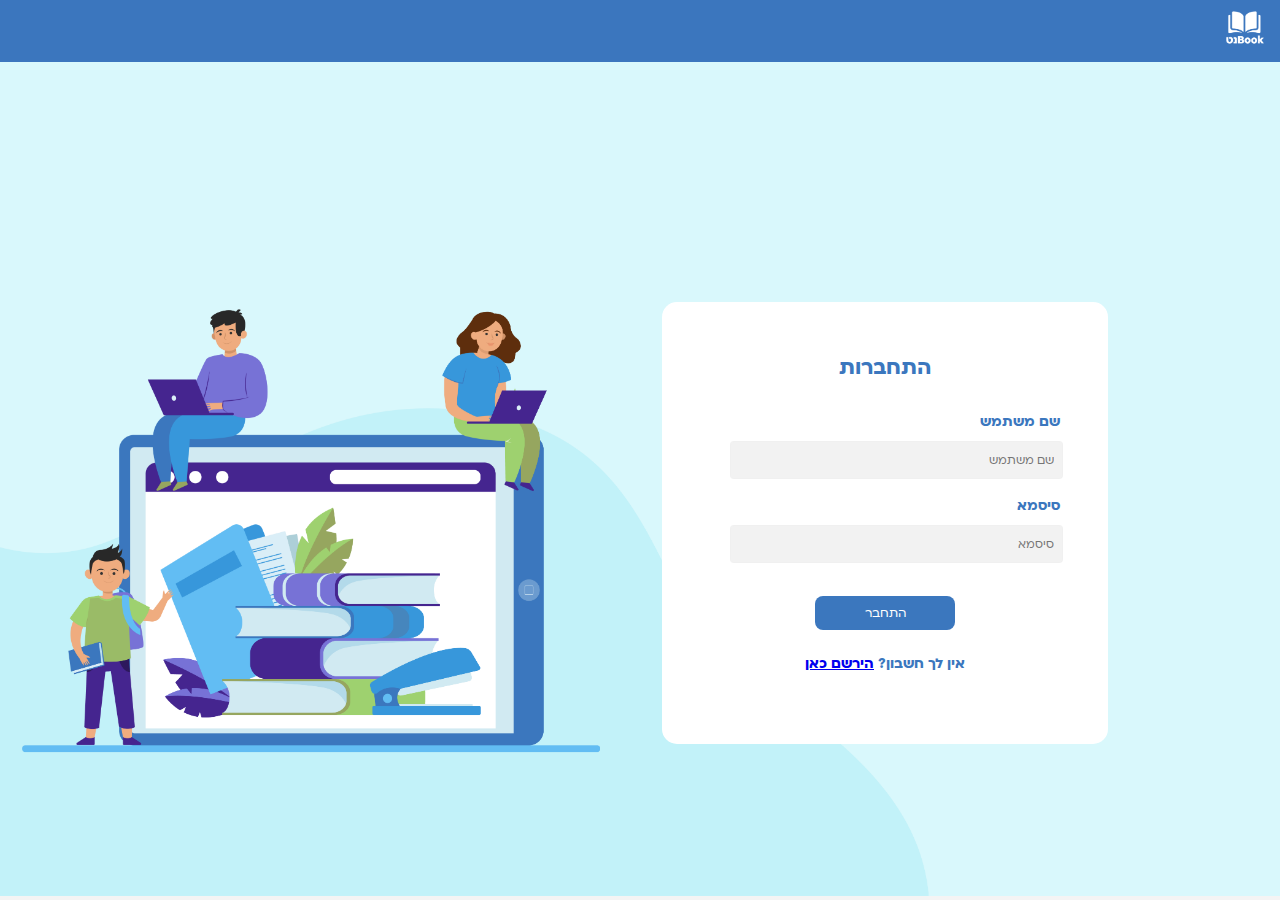
<file: index.html>
<!DOCTYPE html>
<html lang="he">
<head>
    <meta charset="UTF-8">
    <meta name="viewport" content="width=device-width, initial-scale=1.0">
    <title>Book Tracker SPA</title>
    <link rel="stylesheet" href="./client/CSS/index.css">
    <link rel="stylesheet" href="./client/CSS/main.css">
    <link rel="stylesheet" href="./client/CSS/loginTemplate.css">
    <link rel="stylesheet" href="./client/CSS/registrationTemplate.css">
    <link rel="stylesheet" href="./client/CSS/bookTemplate.css">
    <script type="module" src="./client/js/main.js"></script>  
    <script type="module" src="./client/js/router.js"></script>
    <script type="module" src="./client/js/books.js"></script>
  
    
</head>
<body>

    <!-- Navigation Bar -->
    <nav class="navbar">
        <div class="left-buttons"></div>
        <div class="logo">
            <img src="./client/MEDIA/booklogo2.png" alt="Logo">
        </div>
    </nav>

  

    <!-- SPA Container: כל התוכן יוחלף כאן -->
    <div id="app">טוען...</div>

    <!--  תבניות (Templates) לדפים שונים -->
    <template id="login">
      <h1>All books in one place!</h1>
      
        <section class="login-section">
            <form class="login-form">
                <h2>התחברות</h2>
                <label for="username">שם משתמש</label>
                <input type="text" id="username" name="username" placeholder="שם משתמש" required>

                <label for="password">סיסמא</label>
                <input type="password" id="password" name="password" placeholder="סיסמא" required>

                <p id="login-error-message" style="color: red; display: none;"></p> <!-- Error Message Here -->

                <button type="submit">התחבר</button>
                <h4>אין לך חשבון? <a href="#" data-route="register">הירשם כאן</a></h4>
            </form>
        </section>
    </template>

    <template id="register">
        <section class="register-section">
            <form class="register-form">
                <h2>הרשמה</h2>
                <label for="username">שם משתמש</label>
                <input type="text" id="register-username" name="username" placeholder="שם משתמש" required>

                <label for="password">סיסמא</label>
                <input type="password" id="register-password" name="password" placeholder="סיסמא" required>

                <button type="submit">הרשם</button>
                <h4>כבר יש לך חשבון? <a href="#" data-route="login">התחבר כאן</a></h4>
            </form>
        </section>
    </template>

    <!-- אזור אישי -->
    <template id="books_template">
        <section class="book-section">
            <h2 style="text-align: center;"> My Books Collection</h2> <!-- כותרת מרכזית -->
    
            <!-- 🔍 אזור חיפוש -->
            <div class="search-container">
                <input type="text" id="searchInput" placeholder="🔍 חפש ספר..." onkeyup="filterBooks()">
                <button onclick="filterBooks()">חיפוש</button>
            </div>
    
            <!-- 📖 רשימת ספרים -->
            <div class="books-grid" id="booksList">
                <!-- כאן יתווספו הספרים דינאמית -->
            </div>

            <div class="buttons-container">
                <!-- <button id="addBookButton">➕ הוסף ספר</button> -->
                <a href="#" data-route="add_books_template" class="btn">➕ הוסף ספר</a>

                <!--<button onclick="navigateTo('login')">🔄 חזרה להתחברות</button>-->
                <a href="#" data-route="login" class="btn">🔄 חזרה להתחברות</a>

            </div>
     
        </section>
    </template>
    

    <template id="add_books_template">
        <section class="add-books-section">
            <h2>📖 הוספת ספר חדש</h2>
    
            <form id="addBookForm">
                <label for="title">שם הספר</label>
                <input type="text" id="title" required>
    
                <label for="author">מחבר</label>
                <input type="text" id="author" required>
    
                <label for="year">שנת הוצאה</label>
                <input type="number" id="year" required>
    
                <label for="status">סטטוס</label>
                <select id="status">
                    <option value="To Read">לקרוא</option>
                    <option value="Reading">בקיראה</option>
                    <option value="Read">נקרא</option>
                </select>
    
                <label for="description">תיאור</label>
                <textarea id="description"></textarea>
    
                <button type="button" onclick="addBook()">➕ הוסף ספר</button>


            </form>
    
            <!--<button onclick="navigateTo('books_template')">🔙 חזרה לספרים שלי</button> -->
            <a href="#" data-route="books_template" class="btn">🔙 חזרה לספרים שלי</a>
        </section>
    </template>
    
    
</body>
</html>
</file>
<file: client/CSS/index.css>
body {
    margin: 0;
    background-color: #f4f4f4;
    color: #333;
    font-family: 'Ploni', sans-serif;
    font-weight: 300;
    justify-content: center;
    align-items: center;
    
}

/* Navbar should always be visible */
.navbar {
    position: fixed;  /* Keeps it on top */
    top: 0;
    left: 0;
    width: 100%;
    height: 60px;  /* Adjust if needed */
    display: flex;
    justify-content: space-between;
    align-items: center;
    background-color: #3b76be;
    padding: 2px 50px 0px 0px;
    z-index: 1000;  /* Ensures it's above other elements */
}

  
/* Left side: Buttons container */
.left-buttons {
    display: flex;
    gap: 10px;
}
  
/* Styling for the buttons */
.left-buttons button {
    padding: 8px 8px;
    background-color: #555;
    color: white;
    border: none;
    border-radius: 4px;
    cursor: pointer;
}
  
.left-buttons button:hover {
    background-color: #777;
}
  
/* Right side: Logo container */
.logo img {
    height: 60px; /* Adjust as needed */
}

h1{
    padding: 2px;
    margin-left: 64%;
    color: #9ED16F;
    font-size: 36px;
}
</file>
<file: client/CSS/main.css>
/* Light Weight (300) */
@font-face {
    font-family: 'Ploni';
    src: url('../FONTS/ploni-aaa-200-OFFICE.ttf') format('truetype');
    font-weight: 200;
}

@font-face {
    font-family: 'Ploni';
    src: url('../FONTS/ploni-aaa-300-OFFICE.ttf') format('truetype');
    font-weight: 300;
}
  
/* Regular Weight (400) */
@font-face {
    font-family: 'Ploni';
    src: url('../FONTS/ploni-aaa-400-OFFICE.ttf') format('truetype');
    font-weight: 400;
}
  
/* Medium Weight (500) */
@font-face {
    font-family: 'Ploni';
    src: url('../FONTS/ploni-aaa-500-OFFICE.ttf') format('truetype');
    font-weight: 500;
}
  
/* Bold Weight (700) */
@font-face {
    font-family: 'Ploni';
    src: url('../FONTS/ploni-aaa-700-OFFICE.ttf') format('truetype');
    font-weight: 700;
}
</file>
<file: client/CSS/loginTemplate.css>
/* Login Section Styling */
.login-section {
    position: absolute;
    top: 10px; /* Push it down so it doesn't cover the navbar */
    left: 0;
    width: 100vw;  
    height: 94%;
    display: flex;
    justify-content: flex-end;
    align-items: center;
    background-image: url('../MEDIA/back3.png');
    background-repeat: no-repeat;
    background-size: cover;
    background-position: center;
    padding: 20px;
}


  
/* Login Form Styling */
.login-form {
    margin-top: 140px;
    background-color: #fff;
    padding: 3em;
    border-radius: 15px;
    width: 100%;
    max-width: 350px;
    align-items: center;
    justify-content: center;
    position: relative;
    right: 15%;  /* Push the form slightly to the left from the right edge */
}

  
.login-form h2 {
    color: #3B77BE;
    margin-top: 0;
    margin-bottom: 1em;
    text-align: center;
}

.login-form label {
    display: block;
    margin-bottom: 0.5em;
    font-weight: bold;
    text-align: right;
    color: #3B77BE;
    
}

.login-form input {
    width: 90%;
    padding: 8px;
    border: 1px solid #f0f0f0e2;
    background-color: #f0f0f0e2;;
    border-radius: 4px;
    margin-bottom: 15px;
    margin-left: 20px;
    font-family: 'Ploni', sans-serif;
    text-align: right;
}
  
.login-form button {
    width: 40%;
    padding: 7px;
    background-color: #3B77BE;
    color: #fff;
    border: none;
    border-radius: 8px;
    cursor: pointer;
    display: block;  /* Make it a block element */
    margin: 0 auto;  /* Center horizontally */
    font-family: 'Ploni', sans-serif;
    font-size: 14px;
    margin-top: 18px;
   
}
  
.login-form button:hover {
    background-color: #9ED16F;
}

.login-form h4 {
    text-align: center;
    color:  #3B77BE;
    font-family: 'Ploni', sans-serif;
    font-weight: 300px;

}

.login-section p{
    text-align: center;
}
</file>
<file: client/CSS/registrationTemplate.css>
/* Login Section Styling */
.register-section {
    position: absolute;
    top: 10px; /* Push it down so it doesn't cover the navbar */
    left: 0;
    width: 100vw;  
    height: 94%;
    display: flex;
    align-items: center;
    background-image: url('../MEDIA/registration_back-01.png');
    background-repeat: no-repeat;
    background-size: cover;
    background-position: center;
    padding: 20px;
}


  
/* Login Form Styling */
.register-form {
    margin-top: 140px;
    background-color: #fff;
    padding: 3em;
    border-radius: 15px;
    width: 100%;
    max-width: 350px;
    align-items: center;
    justify-content: center;
    position: relative;
    left:15%;
}

  
.register-form h2 {
    color: #3B77BE;
    margin-top: 0;
    margin-bottom: 1em;
    text-align: center;
}

.register-form label {
    display: block;
    margin-bottom: 0.5em;
    font-weight: bold;
    text-align: right;
    color: #3B77BE;
    
}

.register-form input {
    width: 90%;
    padding: 8px;
    border: 1px solid #f0f0f0e2;
    background-color: #f0f0f0e2;;
    border-radius: 4px;
    margin-bottom: 15px;
    margin-left: 20px;
    font-family: 'Ploni', sans-serif;
    text-align: right;
}
  
.register-form button {
    width: 40%;
    padding: 7px;
    background-color: #3B77BE;
    color: #fff;
    border: none;
    border-radius: 8px;
    cursor: pointer;
    display: block;  /* Make it a block element */
    margin: 0 auto;  /* Center horizontally */
    font-family: 'Ploni', sans-serif;
    font-size: 14px;
    margin-top: 18px;
   
}
  
.register-form button:hover {
    background-color: #9ED16F;
}

.register-form h4 {
    text-align: center;
    color:  #3B77BE;
    font-family: 'Ploni', sans-serif;
    font-weight: 300px;

}
</file>
<file: client/CSS/bookTemplate.css>
.buttons-container {
    display: flex;
    justify-content: center;
    align-items: center;
    width: 100%; /* Ensure full width */
    gap: 10px;
}


.btn {
    align-items: center;
    display: inline-flex;
    align-items: center;
    justify-content: center;
    padding: 6px 12px;
    font-size: 16px;
    font-weight: 500;
    text-decoration: none;
    background-color: #9ED16F; /* Green color */
    color: white;
    border-radius: 15px;
    border: none;
    cursor: pointer;
    transition: transform 0.2s, background-color 0.3s;
}

.btn:hover {
    background-color: #28a745; /* Darker green */
    transform: scale(1.05); /* Slight zoom effect */
}

.btn i {
    margin-right: 8px;
}



.book-section{
    position: absolute;
    top: 10px; /* Push it down so it doesn't cover the navbar */
    left: 0;
    width: 100vw;  
    height: 94%;
    justify-content: flex;
    align-items: center;
    margin-top: 50px;
    background-image: url('../MEDIA/back5.png');
    background-repeat: no-repeat;
    background-size: cover;
    background-position: center;
}

.book-section h2{
    margin-top: 100px;
    font-size: 30px;
    color: #28a745;
}

.search-container {
    text-align: center;
    margin-bottom: 20px;
    font-family: 'Ploni', sans-serif;
}

.search-container input {
    padding: 10px;
    width: 60%;
    font-size: 16px;
    border: 1px solid white;
    border-radius: 5px;
    font-family: 'Ploni', sans-serif;
}

.search-container button {
    padding: 10px 15px;
    font-size: 16px;
    background-color: #3B77BE;
    color: white;
    border: none;
    border-radius: 5px;
    cursor: pointer;
    font-family: 'Ploni', sans-serif;
}

.search-container button:hover {
    background-color: #9ED16F;
}

.books-grid {
    display: grid;
    grid-template-columns: repeat(auto-fill, minmax(150px, 1fr));
    gap: 20px;
    padding: 20px;
}

.book-card {
    border: 1px solid #ccc;
    padding: 15px;
    text-align: center;
    border-radius: 5px;
    background-color: #f9f9f9;
}

.book-card img {
    max-width: 100%;
    height: auto;
    border-radius: 5px;
}

.book-card h3 {
    margin: 10px 0;
    font-size: 18px;
}

.book-card p {
    font-size: 14px;
    color: #555;
}

.book-title {
    font-size: 17px; /* Bigger text */
    font-weight: bold; /* Make it bold */
    color: #1976d2; /* Blue color */
    text-align: center; /* Center the text */
    margin-bottom: 5px; /* Space below */
}



/* Style for Add Books Section */
.add-books-section {
    max-width: 400px;
    margin: 50px auto; /* Centers the form */
    padding: 20px;
    background-color: #ffffff;
    border-radius: 8px;
    box-shadow: 0 4px 8px rgba(0, 0, 0, 0.1);
    text-align: center;
    margin-top: 90px;
}

.add-books-section h2 {
    color: #3b76be;
    font-size: 24px;
    margin-bottom: 15px;
}

/* Form Styling */
.add-books-section form {
    display: flex;
    flex-direction: column;
    gap: 10px;
    margin: 20px;
    
}

/* Labels */
.add-books-section label {
    font-size: 16px;
    font-weight: 500;
    text-align: left;
    display: block;
    color: #333;
    text-align: right;
    
}

/* Input Fields */
.add-books-section input,
.add-books-section select,
.add-books-section textarea {
    width: 100%;
    padding: 8px;
    border: 1px solid #ccc;
    border-radius: 4px;
    font-size: 14px;
}

/* Textarea */
.add-books-section textarea {
    min-height: 80px;
    resize: vertical;
}

/* Submit Button */
.add-books-section button {
    background-color: #3b76be;
    color: white;
    font-size: 16px;
    padding: 10px;
    border: none;
    border-radius: 4px;
    cursor: pointer;
    transition: background-color 0.3s, transform 0.2s;
}

.add-books-section button:hover {
    background-color: #2e5f9c;
    transform: scale(1.05);
}

/* Back Button */
.add-books-section .btn {
    display: inline-block;
    text-decoration: none;
    background-color: #9ED16F;
    color: white;
    font-size: 16px;
    padding: 8px 12px;
    border-radius: 4px;
    margin-top: 10px;
    transition: background-color 0.3s, transform 0.2s;
}

.add-books-section .btn:hover {
    background-color: #28a745;
    transform: scale(1.05);
}



/* 📚 Centered Book List in Rows */
#booksList {
    display: flex;
    flex-wrap: wrap;  /* ✅ Allows books to wrap to a new row if needed */
    justify-content: center;  /* ✅ Centers books horizontally */
    gap: 20px;  /* ✅ Adds spacing between books */
    padding: 20px;  /* ✅ Adds space around the book grid */
    max-width: 90%;  /* ✅ Prevents books from stretching too wide */
}

/* 📖 Book Card Styling */
.book-card {
    background: #f8f9fa;
    border-radius: 10px;
    padding: 15px;
    width: 160px;  /* ✅ Set a fixed width so books align properly */
    box-shadow: 0px 0px 6px rgba(0, 0, 0, 0.1);
    transition: transform 0.2s ease-in-out;
    text-align: center;  /* ✅ Centers text inside each book */
    border: none;
    
}

.book-card:hover {
    transform: scale(1.05);
}


/* 🎨 Book Header (Title & Delete Button) */
.book-header {
    display: flex;
    justify-content: space-between;
    align-items: center;
    text-align: center;
}

.book-header h3 {
    margin: 0;
    color: #3b76be;
    font-size: 1.2em;
    text-align: center;
    
}

.edit-btn{
    background: none;
    border: none;
    color: red;
    font-size: 1.2em;
    cursor: pointer;

}

.edit-btn:hover {
    transform: scale(1.05);
}


/* Delete Button */
.delete-btn {
    background: none;
    border: none;
    color: red;
    font-size: 1.2em;
    cursor: pointer;
}

.delete-btn:hover {
    transform: scale(1.05);
}

/* 📜 Book Description */
.book-description {
    font-style: italic;
    color: #555;
    margin-top: 8px;
}

/* 🔹 Book Card Styles */
.update_book_card {
    background: white;
    width: 250px;
    padding: 25px;
    border-radius: 10px;
    transition: transform 0.3s ease-in-out;
    display: flex;
    flex-direction: column;
    text-align:center;
    margin: 10px;
}

/* 📚 Hover Effect */
.update_book_card:hover {
    transform: scale(1.05);
}

/* 📌 Style the status section */
.update-book-field {
    display: flex;
    flex-direction: column;
    align-items: center;
    padding:3px;
    padding-right: 1px;
    border-radius: 8px;
    margin-top: 5px;
    margin-right: 15px;
    width: 100%;
    text-align: right;
}

/* Remove extra margin from labels */
.update-book-field strong {
    font-size: 14px;
    color: #444;
    margin-bottom: 1px; /* Reduce space between label and input */
    text-align: right;
    font-weight: 600;
    font-family: 'Ploni', sans-serif;

}

/* 📌 Style the select dropdown */
.update-book-field select {
    width: 85%;
    padding: 6px;
    font-size: 14px;
    border-radius: 6px;
    background: white;
    transition: 0.2s;
    text-align: right;
    appearance: none; /* Hides the default browser styling */
    font-family: 'Ploni', sans-serif;
}

/* 📌 Add hover & focus effects */
.update-book-field select:hover,
.update-book-field select:focus {
    border-color: #1976d2;
    outline: none;
}


/* Reduce spacing between input fields */
.update-book-field input,
.update-book-field textarea {
    width: 80%;
    padding: 5px; /* Reduce padding */
    font-size: 14px;
    border-radius: 6px;
    margin-bottom: 1px; /* Reduce space */
    text-align: right;
    border: none; /* Removes the border */
    font-family: 'Ploni', sans-serif;
}


/* 🖌️ Focus Effects */
.update-book-field input:focus,
.update-book-field textarea:focus {
    border-color: #1976d2;
    outline: none;
}
</file>
